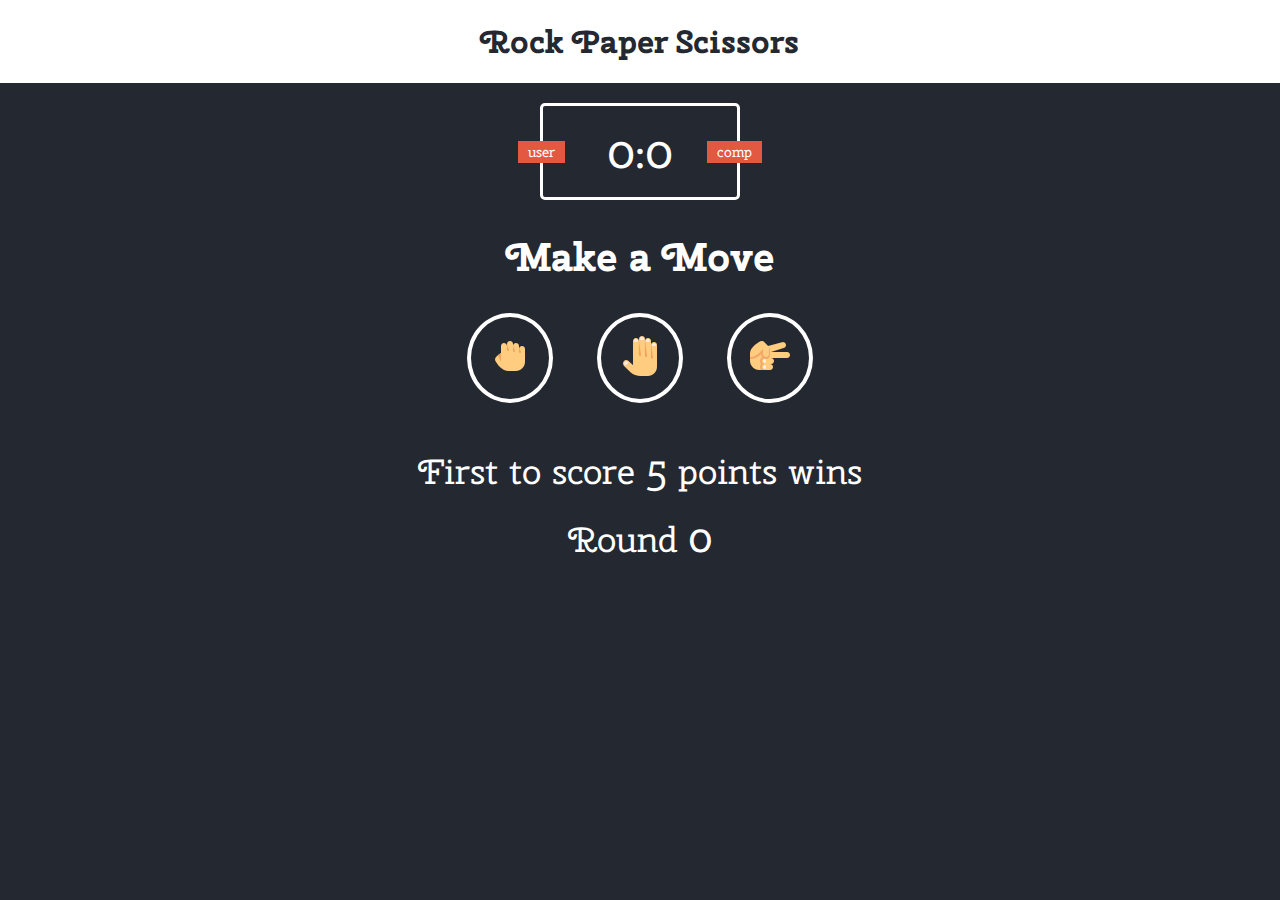
<file: index.html>
<!DOCTYPE html>

<head>
	<title>Rock-Paper-Scissors</title>
	<link href="https://fonts.googleapis.com/css?family=Cherry+Swash:400,700&display=swap" rel="stylesheet">
	<link rel="stylesheet" href="style.css">
</head>

<body>
	<header>
		<h1>Rock Paper Scissors</h1>
	</header>

	<div id="score-board">
		<div id="user-label" class="badge">user</div>
		<div id="computer-label" class="badge">comp</div>
		<span id="user-score">0</span>:<span id="computer-score">0</span>
	</div>

	<div id="result">
		<p>Make a Move</p>
		<p class="hide">You Win</p>
	</div>

	<div id="choices">
		<div class="choice" id="r">
			<img src="images/rock.png" alt="rock">
		</div>
		<div class="choice" id="p">
			<img src="images/paper.png" alt="paper">
		</div>
		<div class="choice" id="s">
			<img src="images/scissors.png" alt="scissors">
		</div>
	</div>

	<div id="action-message">
		<div>
			First to score <span id="win-score">5</span> points wins
		</div>
		<div>Round <span id="round-no">0</span></div>
	</div>

	<script src="app.js"></script>
</body>

</html>
</file>
<file: style.css>
:root {
	--main-color: #242830;
	--font-color: white;
	--font-family: 'Cherry Swash', cursive, sans-serif;
}

* {
	margin: 0;
	padding: 0;
	box-sizing: border-box;
}

body {
	background: var(--main-color);
}

header {
	background: var(--font-color);
	padding: 20px;
}

header > h1 {
	color: var(--main-color);
	text-align: center;
	font-family: var(--font-family);
}

#score-board {
	margin: 20px auto;
	border: 3px solid var(--font-color);
	border-radius: 5px;
	text-align: center;
	width: 200px;
	color: var(--font-color);
	font-size: 46px;
	padding: 15px 20px;
	font-family: var(--font-family);
	position: relative;
}

.badge {
	background: #e25840;
	color: var(--font-color);
	font-size: 14px;
	padding: 2px 10px;
	font-family: var(--font-family);
}

#user-label {
	position: absolute;
	top: 35px;
	left: -25px;
}

#computer-label {
	position: absolute;
	top: 35px;
	right: -25px;
}

#result {
	font-size: 40px;
	color: var(--font-color);
	margin: 30px;
}

#result > p {
	text-align: center;
	font-family: var(--font-family);
	font-weight: bold;
}

.hide {
	display: none;
}

#choices {
	margin-top: 30px;
	text-align: center;
}

.choice {
	border: 4px solid var(--font-color);
	border-radius: 50%;
	display: inline-block;
	padding: 15px;
	margin: 0 20px;
	transition: all 0.3s ease;
}
.choice:hover {
	cursor: pointer;
	background: #0e1118;
}

#action-message {
	text-align: center;
	color: var(--font-color);
	font-size: 35px;
	margin-top: 40px;
	font-family: var(--font-family);
}

#action-message > div {
	margin: 15px;
}

#action-message > div > span {
	font-size: 2.5rem;
}

/* #win-score {
	border: 1px solid gray;
	border-radius: 15px;
	display: inline-flex;
}
#win-score input {
	max-width: 70px;
	background: var(--main-color);
	color: white;
	margin: 0.25em;
	border: 0;
	text-align: center;
	font-size: 35px;
} */
</file>
